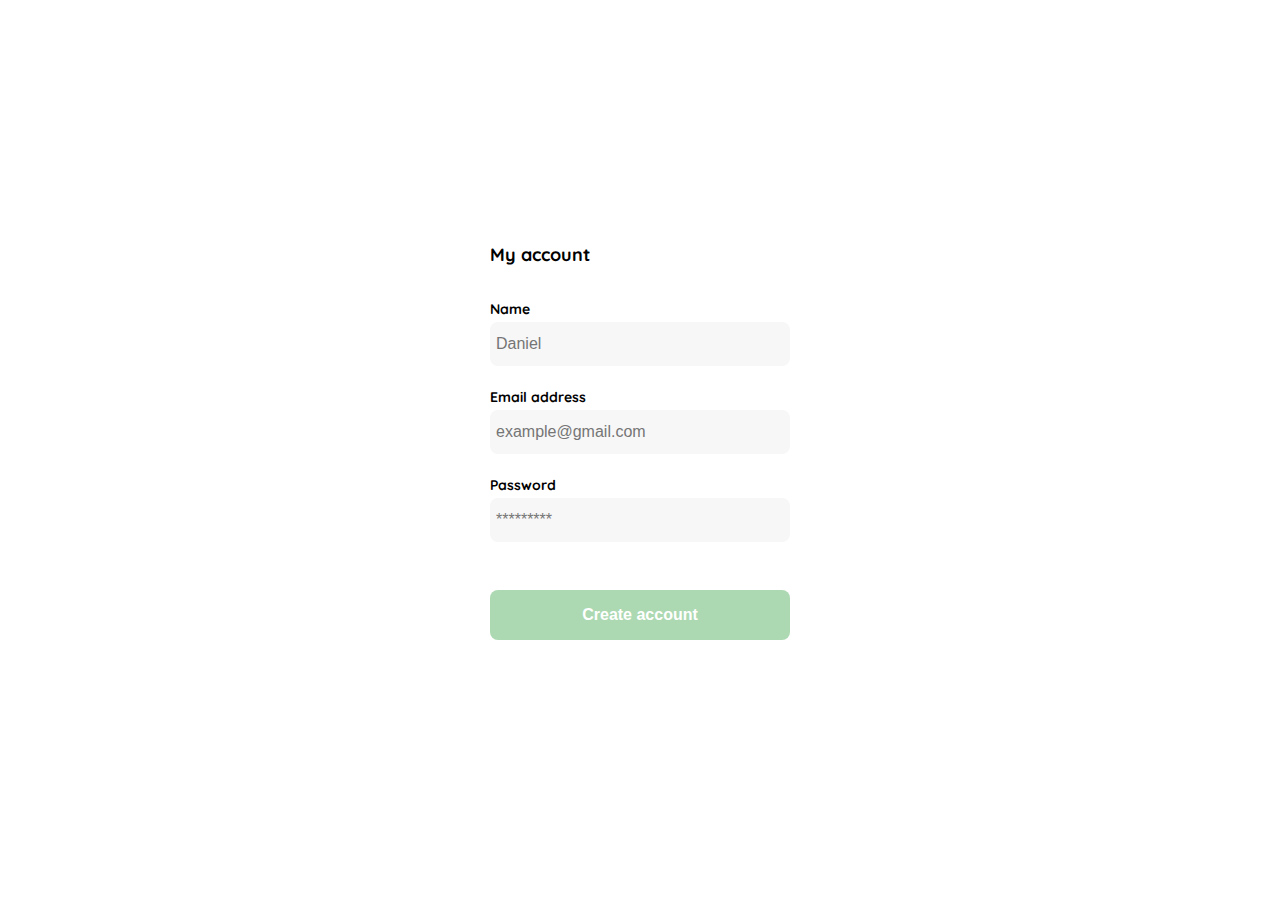
<file: create_account.html>
<!DOCTYPE html>
<html lang="en">
  <head>
    <meta charset="UTF-8" />
    <meta http-equiv="X-UA-Compatible" content="IE=edge" />
    <meta name="viewport" content="width=device-width, initial-scale=1.0" />
    <title>Create New Password</title>
    <link rel="preconnect" href="https://fonts.googleapis.com" />
    <link rel="preconnect" href="https://fonts.gstatic.com" crossorigin />
    <link href="https://fonts.googleapis.com/css2?family=Quicksand:wght@300;500;700&display=swap" rel="stylesheet" />
    <style>
      :root {
        --white: #ffffff;
        --black: #000000;
        --dark: #232830;
        --very-light-pink: #c7c7c7;
        --text-input-field: #f7f7f7;
        --hospital-green: #acd9b2;
        --sm: 14px;
        --md: 16px;
        --lg: 18px;
      }
      body {
        margin: 0;
        font-family: "Quicksand", sans-serif;
      }
      .login {
        width: 100%;
        height: 100vh;
        display: grid;
        place-items: center;
      }
      .form-container {
        display: grid;
        grid-template-rows: auto 1fr auto;
        width: 300px;
      }
      .logo {
        width: 150px;
        margin-bottom: 48px;
        justify-self: center;
        display: none;
      }
      .title {
        font-size: var(--lg);
        margin-bottom: 34px;
        text-align: start;
      }
      .subtitle {
        color: var(--very-light-pink);
        font-size: var(--md);
        font-weight: 300;
        margin-top: 0;
        margin-bottom: 32px;
        text-align: center;
      }
      .form {
        display: flex;
        flex-direction: column;
        margin-bottom: 12px;
      }
      .label {
        font-size: var(--sm);
        font-weight: bold;
        margin-bottom: 4px;
      }
      .input {
        background-color: var(--text-input-field);
        border: none;
        border-radius: 8px;
        height: 32px;
        font-size: var(--md);
        padding: 6px;
        margin-bottom: 12px;
      }
      .input-name,
      .input-email,
      .input-password {
        margin-bottom: 22px;
      }
      .primary-button {
        background-color: var(--hospital-green);
        border-radius: 8px;
        border: none;
        color: var(--white);
        width: 100%;
        cursor: pointer;
        font-size: var(--md);
        font-weight: bold;
        height: 50px;
      }
      .login-button {
        margin-top: 14px;
        margin-bottom: 30px;
      }
      @media (max-width: 640px) {
        .login-button {
          position: absolute;
          bottom: 0%;
          margin-bottom: 5%;
          width: inherit;
        }
      }
    </style>
  </head>
  <body>
    <div class="login">
      <div class="form-container">
        <h1 class="title">My account</h1>
        <img src="Platzi_YardSale_Logos/logo_yard_sale.svg" alt="logo" class="logo" />
        <form action="/" class="form" id="form-container">
          <label for="name" class="label">Name</label>
          <input type="text" id="name" placeholder="Daniel" class="input input-name" />
          <label for="email" class="label">Email address</label>
          <input type="email" id="email" placeholder="example@gmail.com" class="input input-email" />
          <label for="password" class="label">Password</label>
          <input type="password" id="password" placeholder="*********" class="input input-password" />
        </form>
        <input type="submit" value="Create account" class="primary-button login-button" form="form-container" />
      </div>
    </div>
  </body>
</html>
</file>
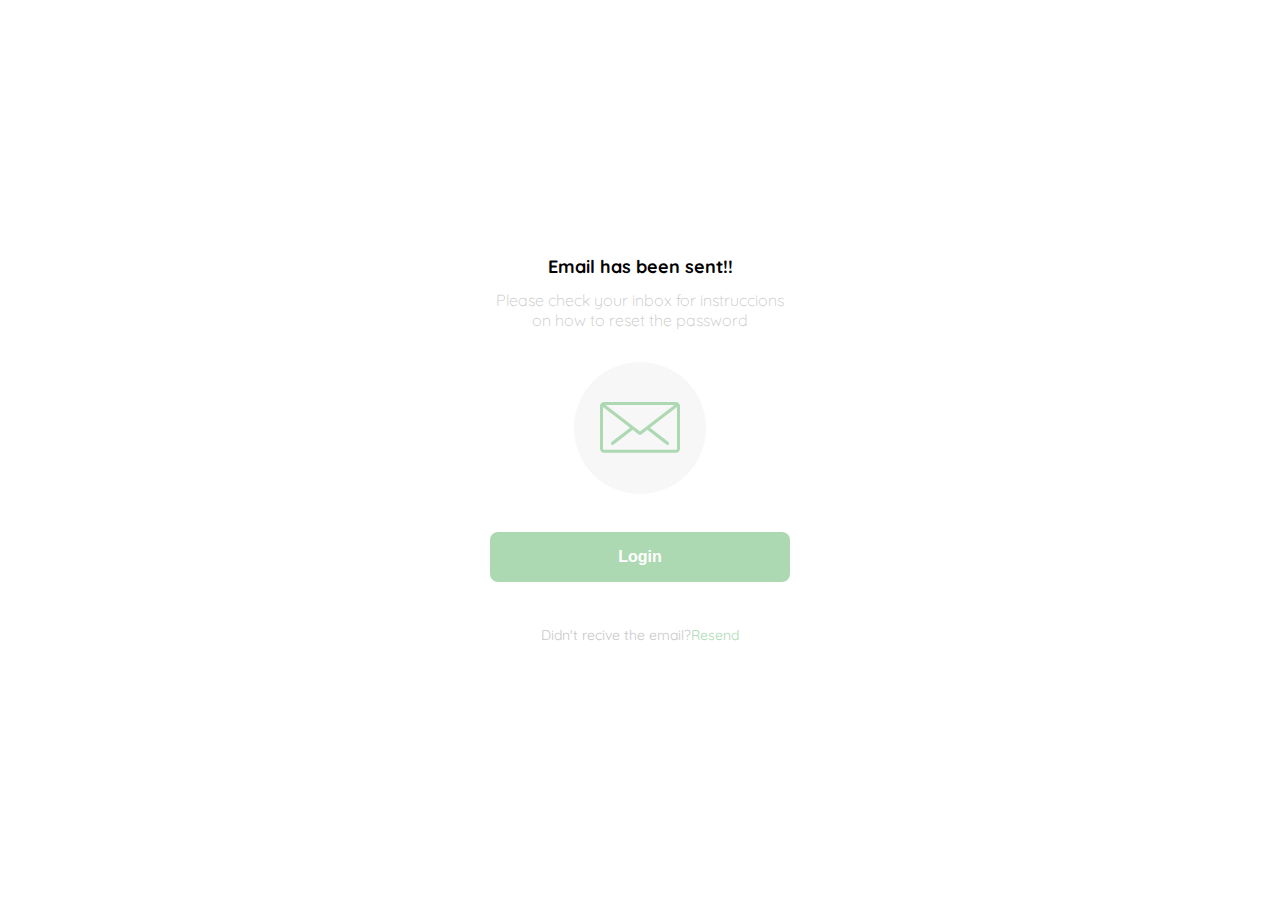
<file: EmailSent.html>
<!DOCTYPE html>
<html lang="en">
  <head>
    <meta charset="UTF-8" />
    <meta http-equiv="X-UA-Compatible" content="IE=edge" />
    <meta name="viewport" content="width=device-width, initial-scale=1.0" />
    <title>Create New Password</title>
    <link rel="preconnect" href="https://fonts.googleapis.com" />
    <link rel="preconnect" href="https://fonts.gstatic.com" crossorigin />
    <link href="https://fonts.googleapis.com/css2?family=Quicksand:wght@300;500;700&display=swap" rel="stylesheet" />
    <style>
      :root {
        --white: #ffffff;
        --black: #000000;
        --dark: #232830;
        --very-light-pink: #c7c7c7;
        --text-input-field: #f7f7f7;
        --hospital-green: #acd9b2;
        --sm: 14px;
        --md: 16px;
        --lg: 18px;
      }
      body {
        margin: 0;
        font-family: "Quicksand", sans-serif;
      }
      .login {
        width: 100%;
        height: 100vh;
        display: grid;
        place-items: center;
      }
      .form-container {
        display: grid;
        grid-template-rows: auto 1fr auto;
        width: 300px;
        justify-items: center;
      }
      .logo {
        width: 150px;
        margin-bottom: 48px;
        justify-self: center;
        display: none;
      }
      .title {
        font-size: var(--lg);
        margin-bottom: 12px;
        text-align: center;
      }
      .subtitle {
        color: var(--very-light-pink);
        font-size: var(--md);
        font-weight: 300;
        margin-top: 0;
        margin-bottom: 32px;
        text-align: center;
      }
      .email-image {
        width: 132px;
        height: 132px;
        border-radius: 50%;
        background-color: var(--text-input-field);
        display: flex;
        justify-content: center;
        align-items: center;
        margin-bottom: 24px;
      }
      .email-image img {
        width: 80px;
      }
      .resend {
        font-size: var(--sm);
      }
      .resend span {
        color: var(--very-light-pink);
      }
      .resend a {
        color: var(--hospital-green);
        text-decoration: none;
      }
      .form {
        display: flex;
        flex-direction: column;
        margin-bottom: 12px;
      }
      .label {
        font-size: var(--sm);
        font-weight: bold;
        margin-bottom: 4px;
      }
      .input {
        background-color: var(--text-input-field);
        border: none;
        border-radius: 8px;
        height: 32px;
        font-size: var(--md);
        padding: 6px;
        margin-bottom: 12px;
      }
      .primary-button {
        background-color: var(--hospital-green);
        border-radius: 8px;
        border: none;
        color: var(--white);
        width: 100%;
        cursor: pointer;
        font-size: var(--md);
        font-weight: bold;
        height: 50px;
      }
      .login-button {
        margin-top: 14px;
        margin-bottom: 30px;
      }
      @media (max-width: 640px) {
        .logo {
          display: block;
        }
      }
    </style>
  </head>
  <body>
    <div class="login">
      <div class="form-container">
        <img src="Platzi_YardSale_Logos/logo_yard_sale.svg" alt="logo" class="logo" />
        <h1 class="title">Email has been sent!!</h1>
        <p class="subtitle">Please check your inbox for instruccions on how to reset the password</p>
        <div class="email-image">
          <img src="Platzi_YardSale_Icons/email.svg" alt="icon" class="" />
        </div>
        <button class="primary-button login-button">Login</button>
        <p class="resend"><span>Didn't recive the email?</span><a href="/">Resend</a></p>
      </div>
    </div>
  </body>
</html>
</file>
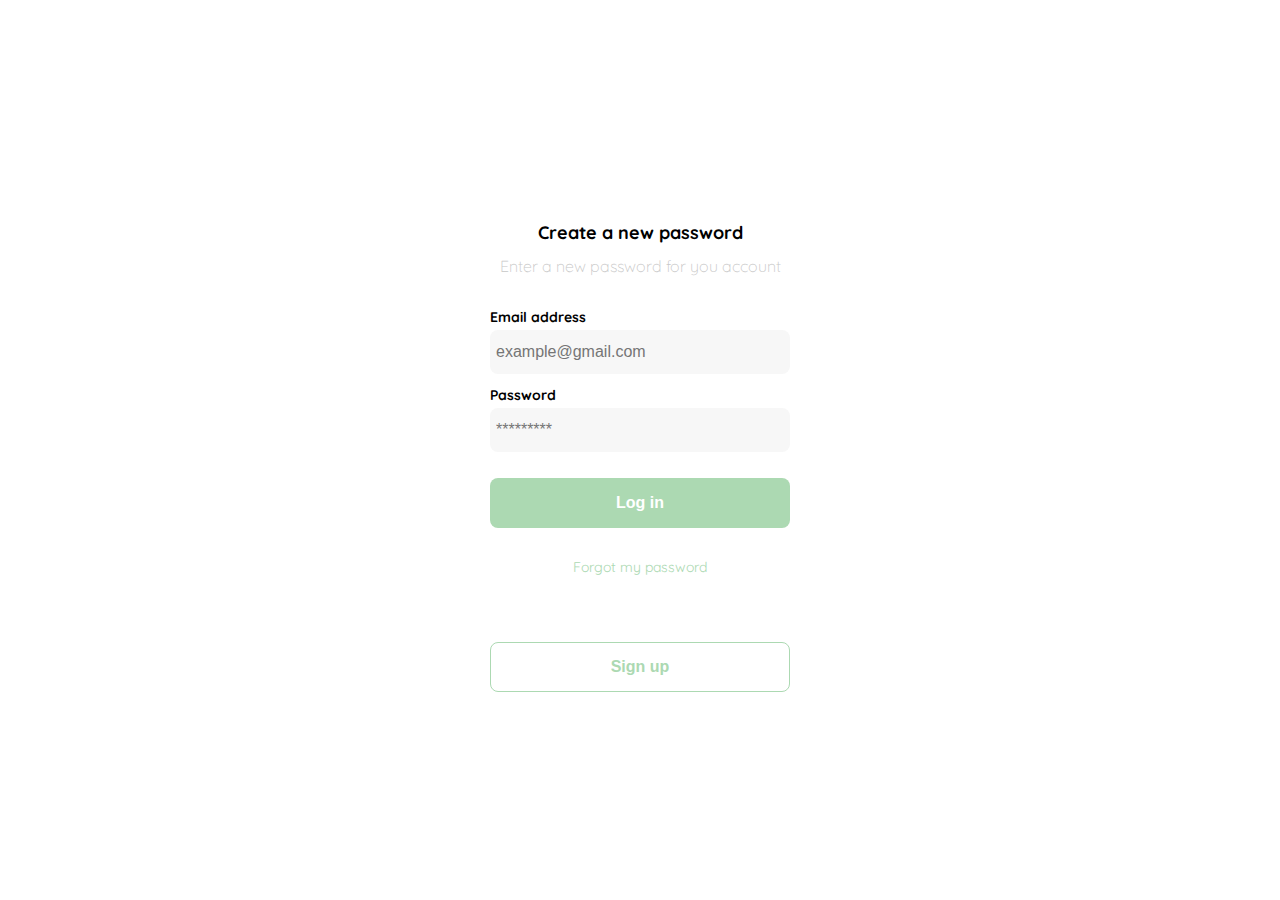
<file: login.html>
<!DOCTYPE html>
<html lang="en">
  <head>
    <meta charset="UTF-8" />
    <meta http-equiv="X-UA-Compatible" content="IE=edge" />
    <meta name="viewport" content="width=device-width, initial-scale=1.0" />
    <title>Create New Password</title>
    <link rel="preconnect" href="https://fonts.googleapis.com" />
    <link rel="preconnect" href="https://fonts.gstatic.com" crossorigin />
    <link href="https://fonts.googleapis.com/css2?family=Quicksand:wght@300;500;700&display=swap" rel="stylesheet" />
    <style>
      :root {
        --white: #ffffff;
        --black: #000000;
        --dark: #232830;
        --very-light-pink: #c7c7c7;
        --text-input-field: #f7f7f7;
        --hospital-green: #acd9b2;
        --sm: 14px;
        --md: 16px;
        --lg: 18px;
      }
      body {
        margin: 0;
        font-family: "Quicksand", sans-serif;
      }
      .login {
        width: 100%;
        height: 100vh;
        display: grid;
        place-items: center;
      }
      .form-container {
        display: grid;
        grid-template-rows: auto 1fr auto;
        width: 300px;
      }
      .logo {
        width: 150px;
        margin-bottom: 48px;
        justify-self: center;
        display: none;
      }
      .title {
        font-size: var(--lg);
        margin-bottom: 12px;
        text-align: center;
      }
      .subtitle {
        color: var(--very-light-pink);
        font-size: var(--md);
        font-weight: 300;
        margin-top: 0;
        margin-bottom: 32px;
        text-align: center;
      }
      .form {
        display: flex;
        flex-direction: column;
        margin-bottom: 12px;
      }
      .form a {
        color: var(--hospital-green);
        font-size: var(--sm);
        text-align: center;
        text-decoration: none;
        margin-bottom: 54px;
      }
      .label {
        font-size: var(--sm);
        font-weight: bold;
        margin-bottom: 4px;
      }
      .input {
        background-color: var(--text-input-field);
        border: none;
        border-radius: 8px;
        height: 32px;
        font-size: var(--md);
        padding: 6px;
        margin-bottom: 12px;
      }
      .input-email {
        margin-bottom: 22px;
      }
      .primary-button {
        background-color: var(--hospital-green);
        border-radius: 8px;
        border: none;
        color: var(--white);
        width: 100%;
        cursor: pointer;
        font-size: var(--md);
        font-weight: bold;
        height: 50px;
      }
      .secondary-button {
        background-color: transparent;
        border-radius: 8px;
        border: 1px solid var(--hospital-green);
        color: var(--hospital-green);
        width: 100%;
        cursor: pointer;
        font-size: var(--md);
        font-weight: bold;
        height: 50px;
      }
      .login-button {
        margin-top: 14px;
        margin-bottom: 30px;
      }
      @media (max-width: 640px) {
        .logo {
          display: block;
        }
        .signup-button {
          position: absolute;
          bottom: 0%;
          margin-bottom: 5%;
          width: inherit;
        }
      }
    </style>
  </head>
  <body>
    <div class="login">
      <div class="form-container">
        <img src="Platzi_YardSale_Logos/logo_yard_sale.svg" alt="logo" class="logo" />
        <h1 class="title">Create a new password</h1>
        <p class="subtitle">Enter a new password for you account</p>
        <form action="/" class="form">
          <label for="email-address" class="label">Email address</label>
          <input type="email" id="email-address" placeholder="example@gmail.com" class="input input-password" />
          <label for="password" class="label">Password</label>
          <input type="password" id="password" placeholder="*********" class="input input-password" />
          <input type="submit" value="Log in" class="primary-button login-button" />
          <a href="/">Forgot my password</a>
        </form>
        <button class="secondary-button signup-button">Sign up</button>
      </div>
    </div>
  </body>
</html>
</file>
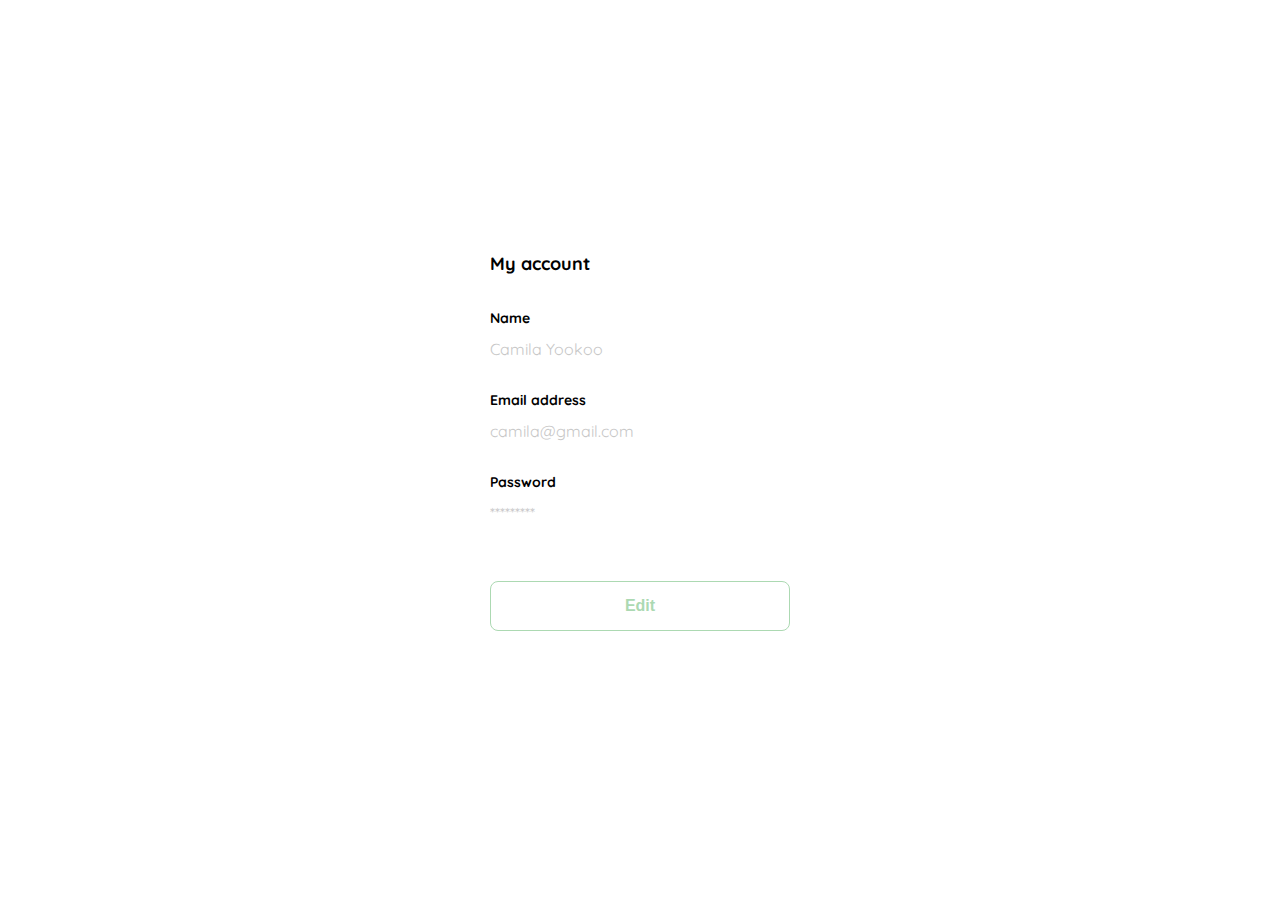
<file: my_account.html>
<!DOCTYPE html>
<html lang="en">
  <head>
    <meta charset="UTF-8" />
    <meta http-equiv="X-UA-Compatible" content="IE=edge" />
    <meta name="viewport" content="width=device-width, initial-scale=1.0" />
    <title>Create New Password</title>
    <link rel="preconnect" href="https://fonts.googleapis.com" />
    <link rel="preconnect" href="https://fonts.gstatic.com" crossorigin />
    <link href="https://fonts.googleapis.com/css2?family=Quicksand:wght@300;500;700&display=swap" rel="stylesheet" />
    <style>
      :root {
        --white: #ffffff;
        --black: #000000;
        --dark: #232830;
        --very-light-pink: #c7c7c7;
        --text-input-field: #f7f7f7;
        --hospital-green: #acd9b2;
        --sm: 14px;
        --md: 16px;
        --lg: 18px;
      }
      body {
        margin: 0;
        font-family: "Quicksand", sans-serif;
      }
      .login {
        width: 100%;
        height: 100vh;
        display: grid;
        place-items: center;
      }
      .form-container {
        display: grid;
        grid-template-rows: auto 1fr auto;
        width: 300px;
      }
      .logo {
        width: 150px;
        margin-bottom: 48px;
        justify-self: center;
        display: none;
      }
      .title {
        font-size: var(--lg);
        margin-bottom: 34px;
        text-align: start;
      }
      .subtitle {
        color: var(--very-light-pink);
        font-size: var(--md);
        font-weight: 300;
        margin-top: 0;
        margin-bottom: 32px;
        text-align: center;
      }
      .form {
        display: flex;
        flex-direction: column;
        margin-bottom: 12px;
      }
      .label {
        font-size: var(--sm);
        font-weight: bold;
        margin-bottom: 4px;
      }
      .value {
        color: var(--very-light-pink);
        font-size: var(--md);
        margin: 8px 0 32px 0;
      }
      .secondary-button {
        background-color: var(--white);
        border-radius: 8px;
        border: 1px solid var(--hospital-green);
        color: var(--hospital-green);
        width: 100%;
        cursor: pointer;
        font-size: var(--md);
        font-weight: bold;
        height: 50px;
      }
      .login-button {
        margin-top: 14px;
        margin-bottom: 30px;
      }
      @media (max-width: 640px) {
        .login-button {
          position: absolute;
          bottom: 0%;
          margin-bottom: 5%;
          width: inherit;
        }
      }
    </style>
  </head>
  <body>
    <div class="login">
      <div class="form-container">
        <h1 class="title">My account</h1>
        <img src="Platzi_YardSale_Logos/logo_yard_sale.svg" alt="logo" class="logo" />
        <form action="/" class="form" id="form-container">
          <label for="name" class="label">Name</label>
          <p class="value">Camila Yookoo</p>
          <label for="email" class="label">Email address</label>
          <p class="value">camila@gmail.com</p>
          <label for="password" class="label">Password</label>
          <p class="value">*********</p>
        </form>
        <input type="submit" value="Edit" class="secondary-button login-button" form="form-container" />
      </div>
    </div>
  </body>
</html>
</file>
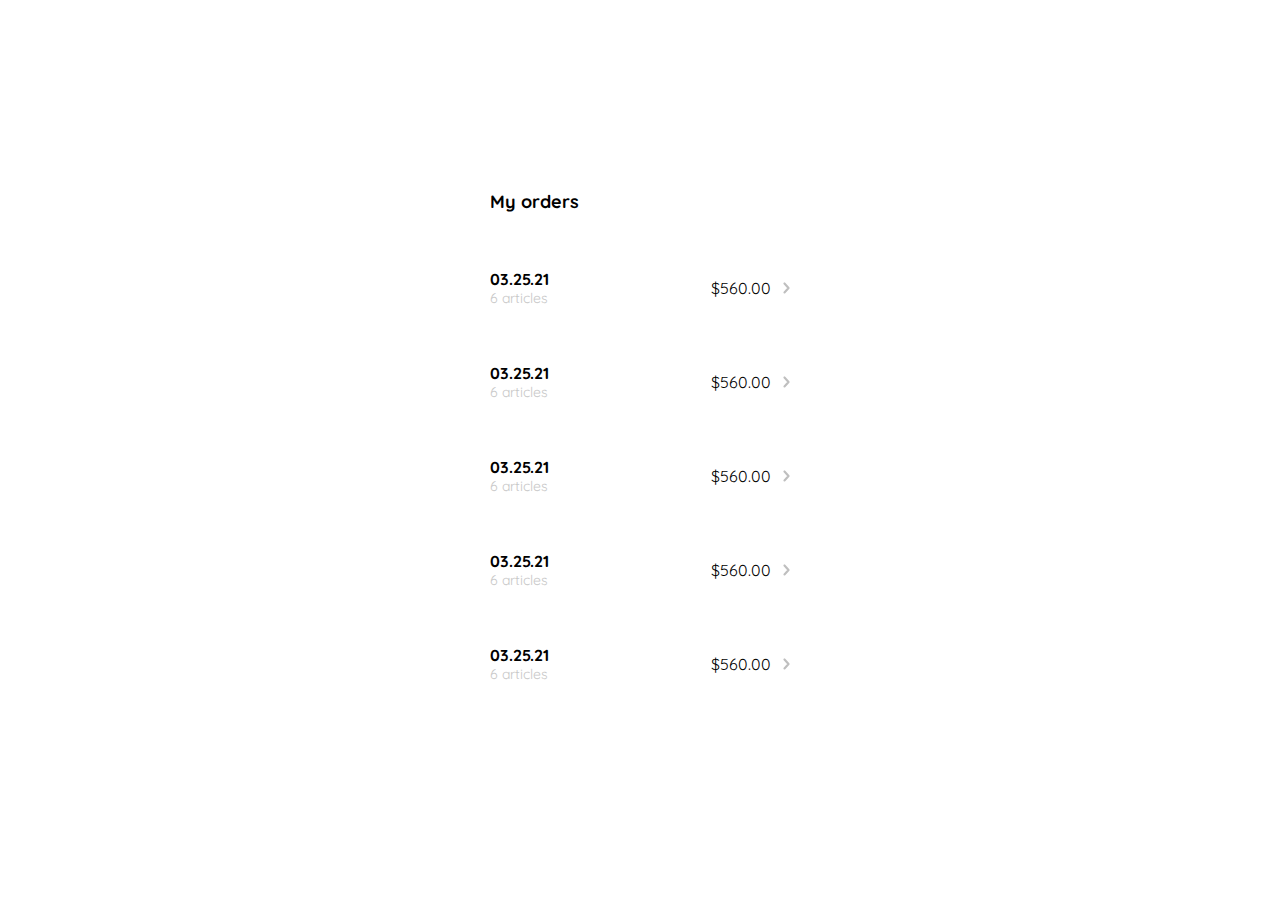
<file: myOrders.html>
<!DOCTYPE html>
<html lang="en">
  <head>
    <meta charset="UTF-8" />
    <meta http-equiv="X-UA-Compatible" content="IE=edge" />
    <meta name="viewport" content="width=device-width, initial-scale=1.0" />
    <title>Document</title>
    <link rel="preconnect" href="https://fonts.googleapis.com" />
    <link rel="preconnect" href="https://fonts.gstatic.com" crossorigin />
    <link href="https://fonts.googleapis.com/css2?family=Quicksand:wght@300;500;700&display=swap" rel="stylesheet" />
  </head>
  <style>
    :root {
      --white: #ffffff;
      --black: #000000;
      --dark: #232830;
      --very-light-pink: #c7c7c7;
      --text-input-field: #f7f7f7;
      --hospital-green: #acd9b2;
      --sm: 14px;
      --md: 16px;
      --lg: 18px;
    }
    body {
      margin: 0;
      font-family: "Quicksand", sans-serif;
    }
    .my-order {
      width: 100%;
      height: 100vh;
      display: grid;
      place-items: center;
    }
    .title {
      font-size: var(--lg);
      margin-bottom: 40px;
    }
    .my-order-container {
      display: grid;
      grid-template-rows: auto 1fr auto;
      width: 300px;
    }
    .my-order-content {
      display: flex;
      flex-direction: column;
    }
    .shopping-cart {
      display: grid;
      grid-template-columns: auto 1fr auto;
      gap: 16px;
      margin-bottom: 24px;
      align-items: center;
    }
    .order {
      display: flex;
      gap: 16px;
      margin-bottom: 24px;
      align-items: center;
      justify-content: space-between;
    }
    .order > div {
      display: flex;
      gap: 12px;
    }
    .order p:first-child {
      display: flex;
      flex-direction: column;
    }
    .order p span:first-child {
      font-size: var(--md);
      font-weight: bold;
    }
    .order p span:last-child {
      font-size: var(--sm);
      color: var(--very-light-pink);
    }
    .order p:last-child {
      font-weight: bold;
    }
  </style>
  <body>
    <div class="my-order">
      <div class="my-order-container">
        <h1 class="title">My orders</h1>
        <div class="my-order-content">
          <div class="order">
            <p>
              <span>03.25.21</span>
              <span>6 articles </span>
            </p>
            <div>
              <p>$560.00</p>
              <img src="Platzi_YardSale_Icons/flechita.svg" />
            </div>
          </div>
        </div>
        <div class="my-order-content">
          <div class="order">
            <p>
              <span>03.25.21</span>
              <span>6 articles </span>
            </p>
            <div>
              <p>$560.00</p>
              <img src="Platzi_YardSale_Icons/flechita.svg" />
            </div>
          </div>
        </div>
        <div class="my-order-content">
          <div class="order">
            <p>
              <span>03.25.21</span>
              <span>6 articles </span>
            </p>
            <div>
              <p>$560.00</p>
              <img src="Platzi_YardSale_Icons/flechita.svg" />
            </div>
          </div>
        </div>
        <div class="my-order-content">
          <div class="order">
            <p>
              <span>03.25.21</span>
              <span>6 articles </span>
            </p>
            <div>
              <p>$560.00</p>
              <img src="Platzi_YardSale_Icons/flechita.svg" />
            </div>
          </div>
        </div>
        <div class="my-order-content">
          <div class="order">
            <p>
              <span>03.25.21</span>
              <span>6 articles </span>
            </p>
            <div>
              <p>$560.00</p>
              <img src="Platzi_YardSale_Icons/flechita.svg" />
            </div>
          </div>
        </div>
      </div>
    </div>
  </body>
</html>
</file>
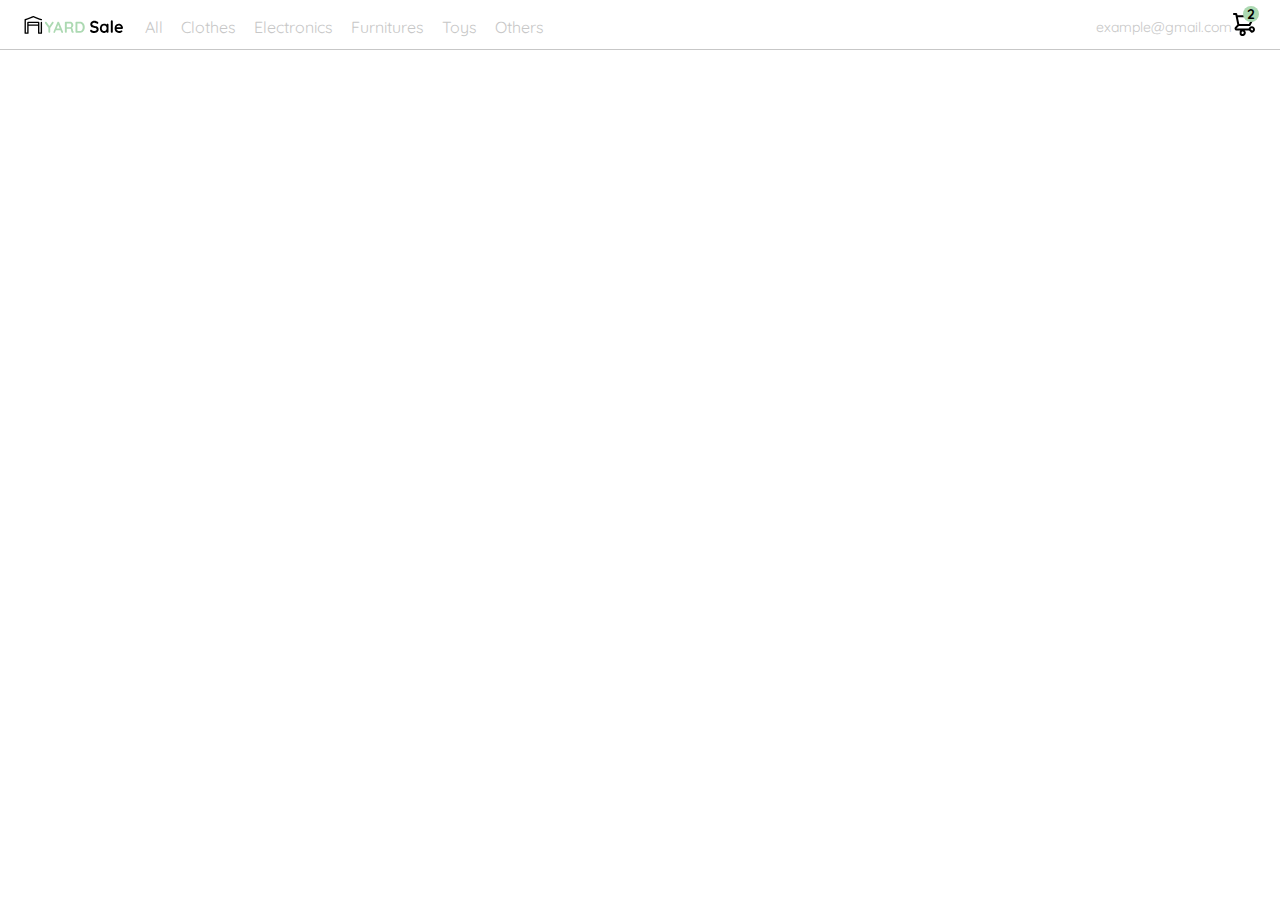
<file: navbar.html>
<!DOCTYPE html>
<html lang="en">
  <head>
    <meta charset="UTF-8" />
    <meta http-equiv="X-UA-Compatible" content="IE=edge" />
    <meta name="viewport" content="width=device-width, initial-scale=1.0" />
    <title>Document</title>
    <link rel="preconnect" href="https://fonts.googleapis.com" />
    <link rel="preconnect" href="https://fonts.gstatic.com" crossorigin />
    <link href="https://fonts.googleapis.com/css2?family=Quicksand:wght@300;500;700&display=swap" rel="stylesheet" />
  </head>
  <style>
    :root {
      --white: #ffffff;
      --black: #000000;
      --dark: #232830;
      --very-light-pink: #c7c7c7;
      --text-input-field: #f7f7f7;
      --hospital-green: #acd9b2;
      --sm: 14px;
      --md: 16px;
      --lg: 18px;
    }
    body {
      margin: 0;
      font-family: "Quicksand", sans-serif;
    }
    nav {
      display: flex;
      justify-content: space-between;
      padding: 0 24px;
      margin-top: 12px;
      padding-bottom: 8px;
      border-bottom: 1px solid var(--very-light-pink);
    }
    .menu {
      display: none;
    }
    .logo {
      width: 100px;
    }
    .navbar-left ul,
    .navbar-right ul {
      list-style: none;
      padding: 0;
      margin: 0;
      display: flex;
      align-items: center;
    }
    .navbar-left {
      display: flex;
      align-items: center;
    }
    .navbar-left ul {
      margin-left: 12px;
    }
    .navbar-left ul li a,
    .navbar-left ul li a {
      text-decoration: none;
      color: var(--very-light-pink);
      border: 1px solid var(--white);
      transition: 0.3s;
      padding: 8px;
      border-radius: 8px;
    }
    .navbar-left ul li a:hover,
    .navbar-left ul li a:hover {
      color: var(--hospital-green);
      border: 1px solid var(--hospital-green);
    }
    .navbar-email {
      color: var(--very-light-pink);
      font-size: var(--sm);
    }
    .navbar-shopping-cart {
      position: relative;
    }
    .navbar-shopping-cart div {
      width: 16px;
      height: 16px;
      background-color: var(--hospital-green);
      border-radius: 50%;
      font-size: var(--sm);
      font-weight: bold;
      position: absolute;
      top: -6px;
      right: -3px;
      display: grid;
      place-content: center;
    }
    @media (max-width: 640px) {
      .menu {
        display: block;
      }
      .navbar-left ul,
      .navbar-email {
        display: none;
      }
    }
  </style>
  <body>
    <nav>
      <img src="Platzi_YardSale_Icons/icon_menu.svg" class="menu" />
      <div class="navbar-left">
        <img src="Platzi_YardSale_Logos/logo_yard_sale.svg" class="logo" />
        <ul>
          <li><a href="#">All</a></li>
          <li><a href="#">Clothes</a></li>
          <li><a href="#">Electronics</a></li>
          <li><a href="#">Furnitures</a></li>
          <li><a href="#">Toys</a></li>
          <li><a href="#">Others</a></li>
        </ul>
      </div>
      <div class="navbar-right">
        <ul>
          <li class="navbar-email">example@gmail.com</li>
          <li class="navbar-shopping-cart">
            <img src="Platzi_YardSale_Icons/icon_shopping_cart.svg" />
            <div>2</div>
          </li>
        </ul>
      </div>
    </nav>
  </body>
</html>
</file>
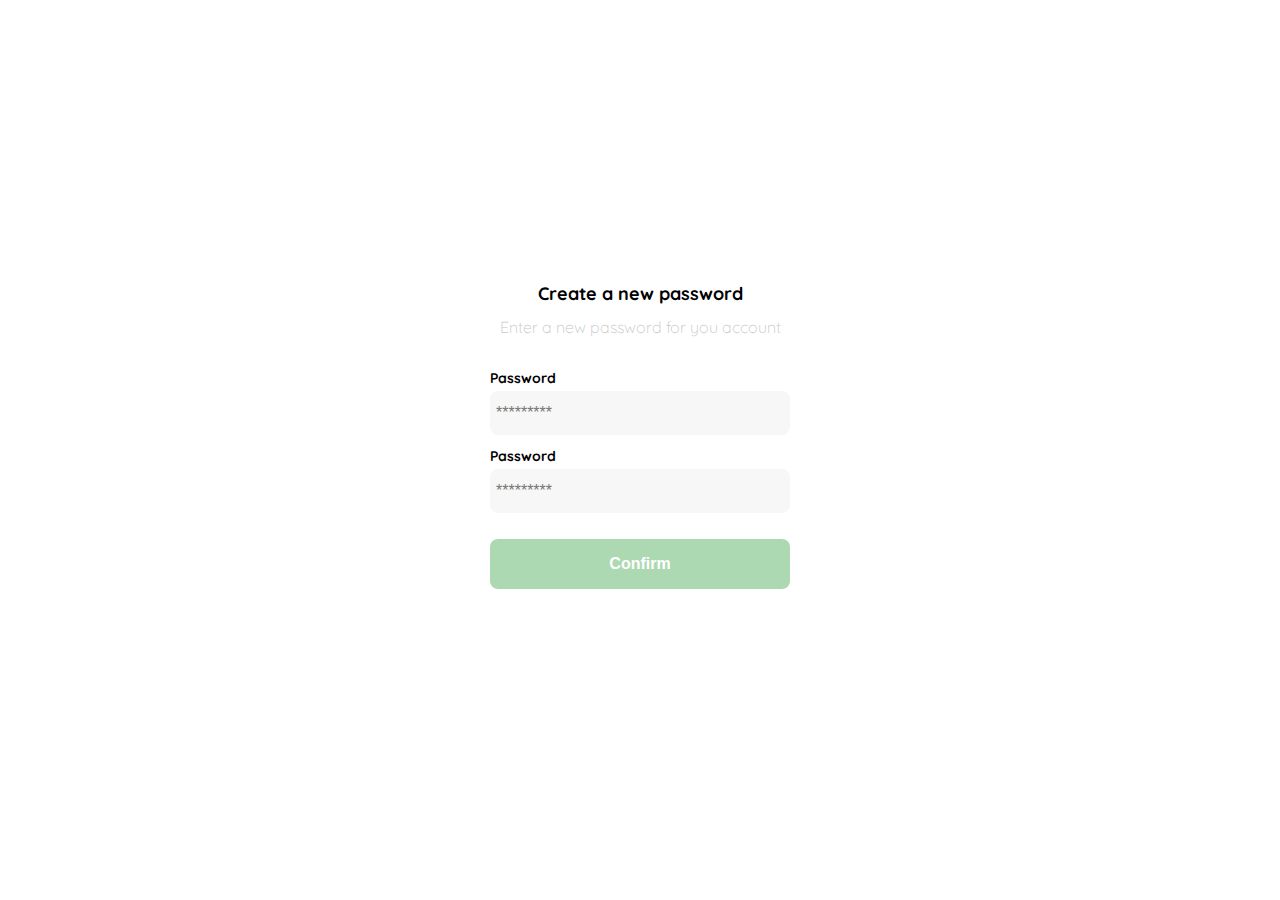
<file: newPassword.html>
<!DOCTYPE html>
<html lang="en">
  <head>
    <meta charset="UTF-8" />
    <meta http-equiv="X-UA-Compatible" content="IE=edge" />
    <meta name="viewport" content="width=device-width, initial-scale=1.0" />
    <title>Create New Password</title>
    <link rel="preconnect" href="https://fonts.googleapis.com" />
    <link rel="preconnect" href="https://fonts.gstatic.com" crossorigin />
    <link href="https://fonts.googleapis.com/css2?family=Quicksand:wght@300;500;700&display=swap" rel="stylesheet" />
    <style>
      :root {
        --white: #ffffff;
        --black: #000000;
        --dark: #232830;
        --very-light-pink: #c7c7c7;
        --text-input-field: #f7f7f7;
        --hospital-green: #acd9b2;
        --sm: 14px;
        --md: 16px;
        --lg: 18px;
      }
      body {
        margin: 0;
        font-family: "Quicksand", sans-serif;
      }
      .login {
        width: 100%;
        height: 100vh;
        display: grid;
        place-items: center;
      }
      .form-container {
        display: grid;
        grid-template-rows: auto 1fr auto;
        width: 300px;
      }
      .logo {
        width: 150px;
        margin-bottom: 48px;
        justify-self: center;
        display: none;
      }
      .title {
        font-size: var(--lg);
        margin-bottom: 12px;
        text-align: center;
      }
      .subtitle {
        color: var(--very-light-pink);
        font-size: var(--md);
        font-weight: 300;
        margin-top: 0;
        margin-bottom: 32px;
        text-align: center;
      }
      .form {
        display: flex;
        flex-direction: column;
        margin-bottom: 12px;
      }
      .label {
        font-size: var(--sm);
        font-weight: bold;
        margin-bottom: 4px;
      }
      .input {
        background-color: var(--text-input-field);
        border: none;
        border-radius: 8px;
        height: 32px;
        font-size: var(--md);
        padding: 6px;
        margin-bottom: 12px;
      }
      .primary-button {
        background-color: var(--hospital-green);
        border-radius: 8px;
        border: none;
        color: var(--white);
        width: 100%;
        cursor: pointer;
        font-size: var(--md);
        font-weight: bold;
        height: 50px;
      }
      .login-button {
        margin-top: 14px;
        margin-bottom: 30px;
      }
      @media (max-width: 640px) {
        .logo {
          display: block;
        }
      }
    </style>
  </head>
  <body>
    <div class="login">
      <div class="form-container">
        <img src="Platzi_YardSale_Logos/logo_yard_sale.svg" alt="logo" class="logo" />
        <h1 class="title">Create a new password</h1>
        <p class="subtitle">Enter a new password for you account</p>
        <form action="/" class="form">
          <label for="password" class="label">Password</label>
          <input type="password" id="password" placeholder="*********" class="input input-password" />
          <label for="new-password" class="label">Password</label>
          <input type="password" id="new-password" placeholder="*********" class="input input-password" />
          <input type="submit" value="Confirm" class="primary-button login-button" />
        </form>
      </div>
    </div>
  </body>
</html>
</file>
